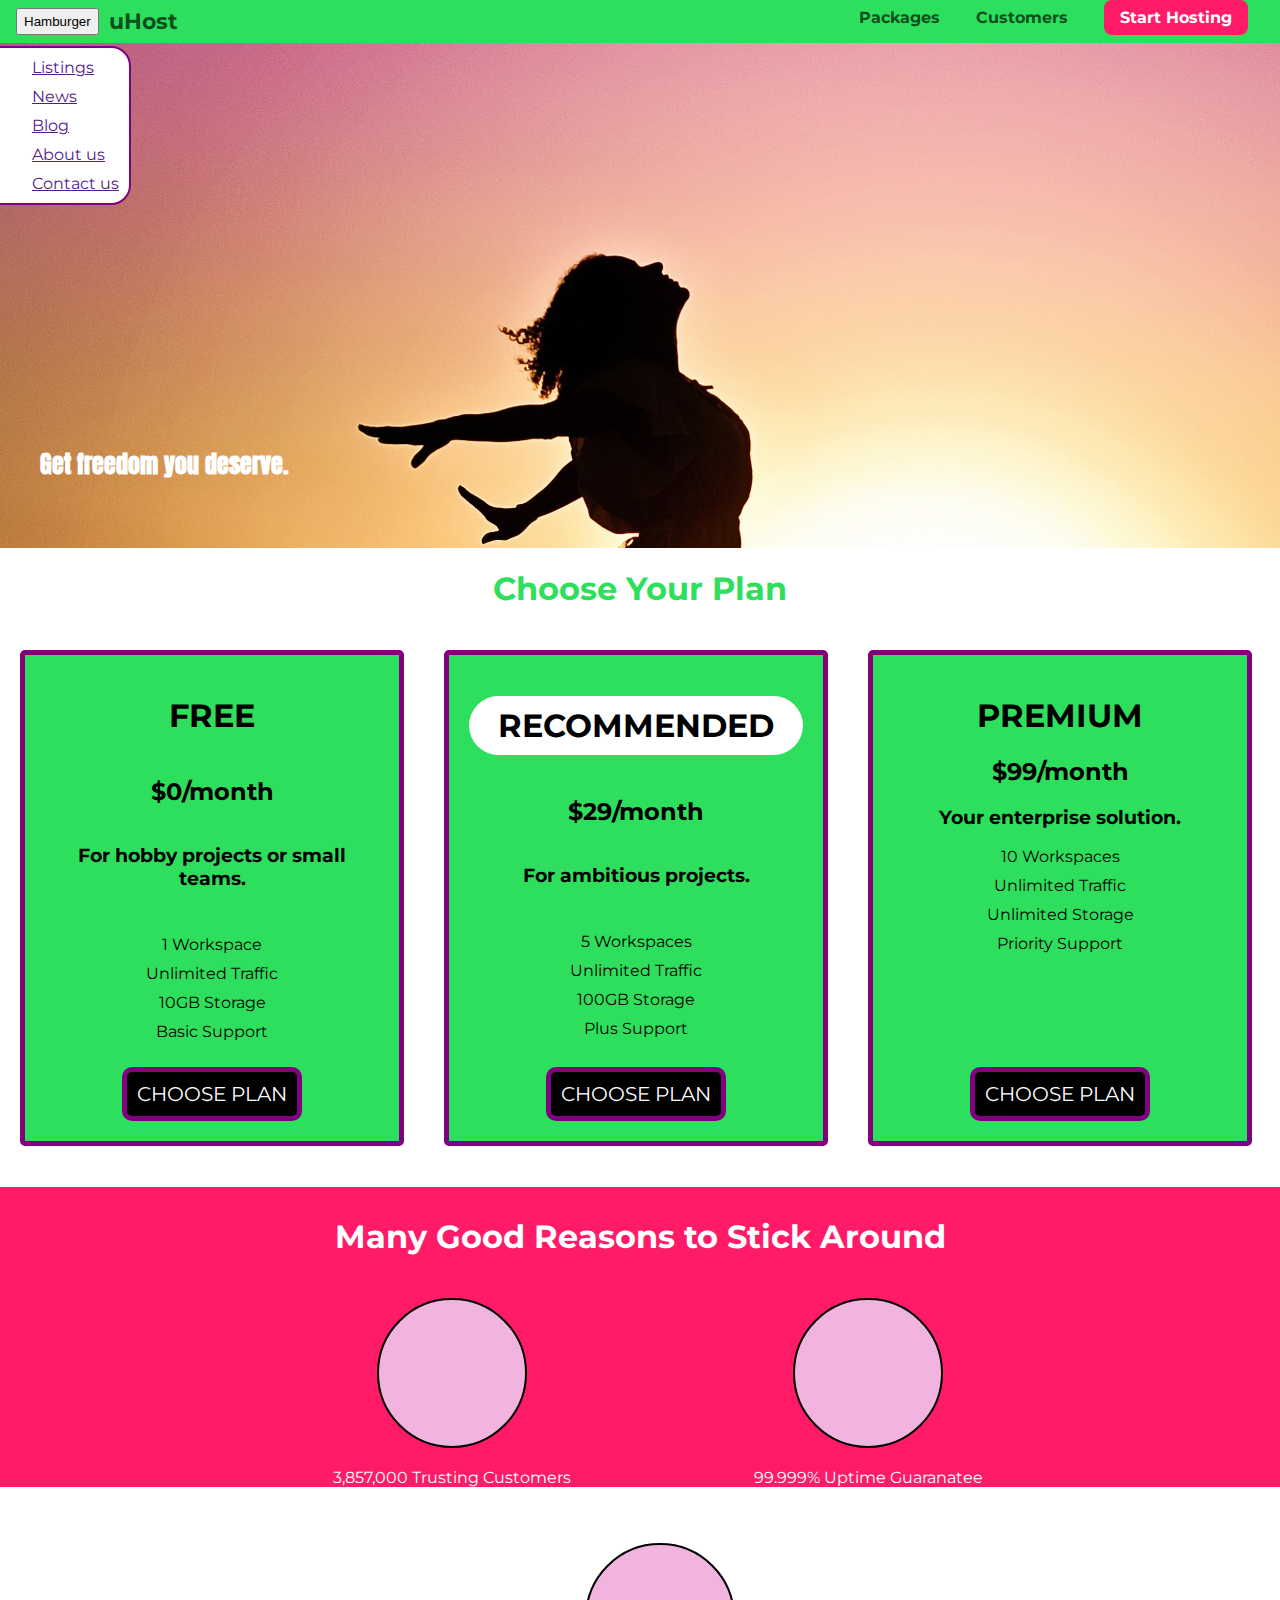
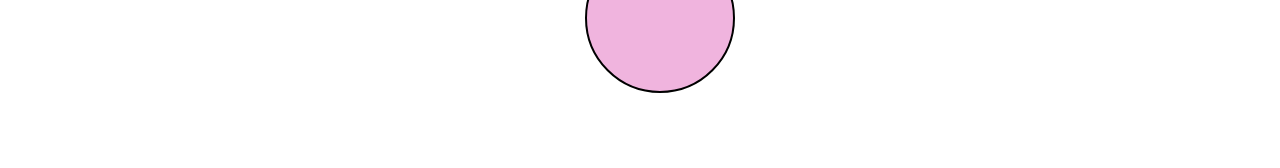
<file: index.html>
<!DOCTYPE html>
<html lang="en">
  <head>
    <meta charset="UTF-8" />
    <meta http-equiv="X-UA-Compatible" content="ie=edge" />

    <title>uHost</title>
    <link rel="shortcut icon" href="favicon.png" />
    <link
      href="https://fonts.googleapis.com/css?family=Anton"
      rel="stylesheet"
    />
    <link
      href="https://fonts.googleapis.com/css?family=Montserrat:400,700"
      rel="stylesheet"
    />
    <link rel="stylesheet" href="main.css" />
  </head>
  <body>
    <header class="main-header">
      <input type="button" class="myHamburger" value="Hamburger"></input>
      <div>
        <nav class="nav-bar">
          <ul class="menu-desktop">
              <li><a href="" class="menu__item">Listings</a></li>
              <li><a href="" class="menu__item">News</a></li>
              <li><a href="" class="menu__item">Blog</a></li>
              <li><a href="" class="menu__item">About us</a></li>
              <li><a href="" class="menu__item">Contact us</a></li>
          </ul>
          </nav>
        <a style="margin-left: 10px;" href="index.html"  class="main-header__brand"> uHost </a>
      </div>
      <nav class="main-nav">
        <ul class="main-nav__items">
          <li class="main-nav__item">
            <a href="packages/index.html">Packages</a>
          </li>
          <li class="main-nav__item">
            <a href="customers/index.html">Customers</a>
          </li>
          <li class="main-nav__item main-nav__item--cta">
            <a href="start-hosting/index.html">Start Hosting</a>
          </li>
        </ul>
      </nav>
    </header>
    <main>
      <section id="product-overview">
        <h1>Get  freedom you deserve.</h1>
      </section>
      <section id="plans">
        <h1 class="section-title">Choose Your Plan</h1>
        <div style="display: flex">
          <article class="someArticle">
            <h1>FREE</h1>
            <h2>$0/month</h2>
            <h3>For hobby projects or small teams.</h3>
            <ul class="ul-list">
              <li>1 Workspace</li>
              <li>Unlimited Traffic</li>
              <li>10GB Storage</li>
              <li>Basic Support</li>
            </ul>
            <button class="buttons">CHOOSE PLAN</button>
          </article>
          <article class="someArticle">
            <h1 class="someArticle-Rec">RECOMMENDED</h1>
            <h2>$29/month</h2>
            <h3>For ambitious projects.</h3>
            <ul class="ul-list">
              <li>5 Workspaces</li>
              <li>Unlimited Traffic</li>
              <li>100GB Storage</li>
              <li>Plus Support</li>
            </ul>
            <button class="buttons">CHOOSE PLAN</button>
          </article>
          <article class="someArticle">
            <div class="upperPart">
              <h1>PREMIUM</h1>
              <h2>$99/month</h2>
              <h3>Your enterprise solution.</h3>
              <ul class="ul-list">
                <li>10 Workspaces</li>
                <li>Unlimited Traffic</li>
                <li>Unlimited Storage</li>
                <li>Priority Support</li>
              </ul>
            </div>
            <button class="buttons">CHOOSE PLAN</button>
          </article>
        </div>
      </section>
      <section class="Good-Reasons">
        <h1>Many Good Reasons to Stick Around</h1>
        <ul>
          <li>
            <span class="dot"></span>
            <p>3,857,000 Trusting Customers</p>
          </li>
          <li>
            <span class="dot"></span>
            <p>99.999% Uptime Guaranatee</p>
          </li>
          <li>
            <span class="dot"></span>
            <p>Fast CDN</p>
          </li>
        </ul>
      </section>
    </main>
   
  </body>
</html>
</file>
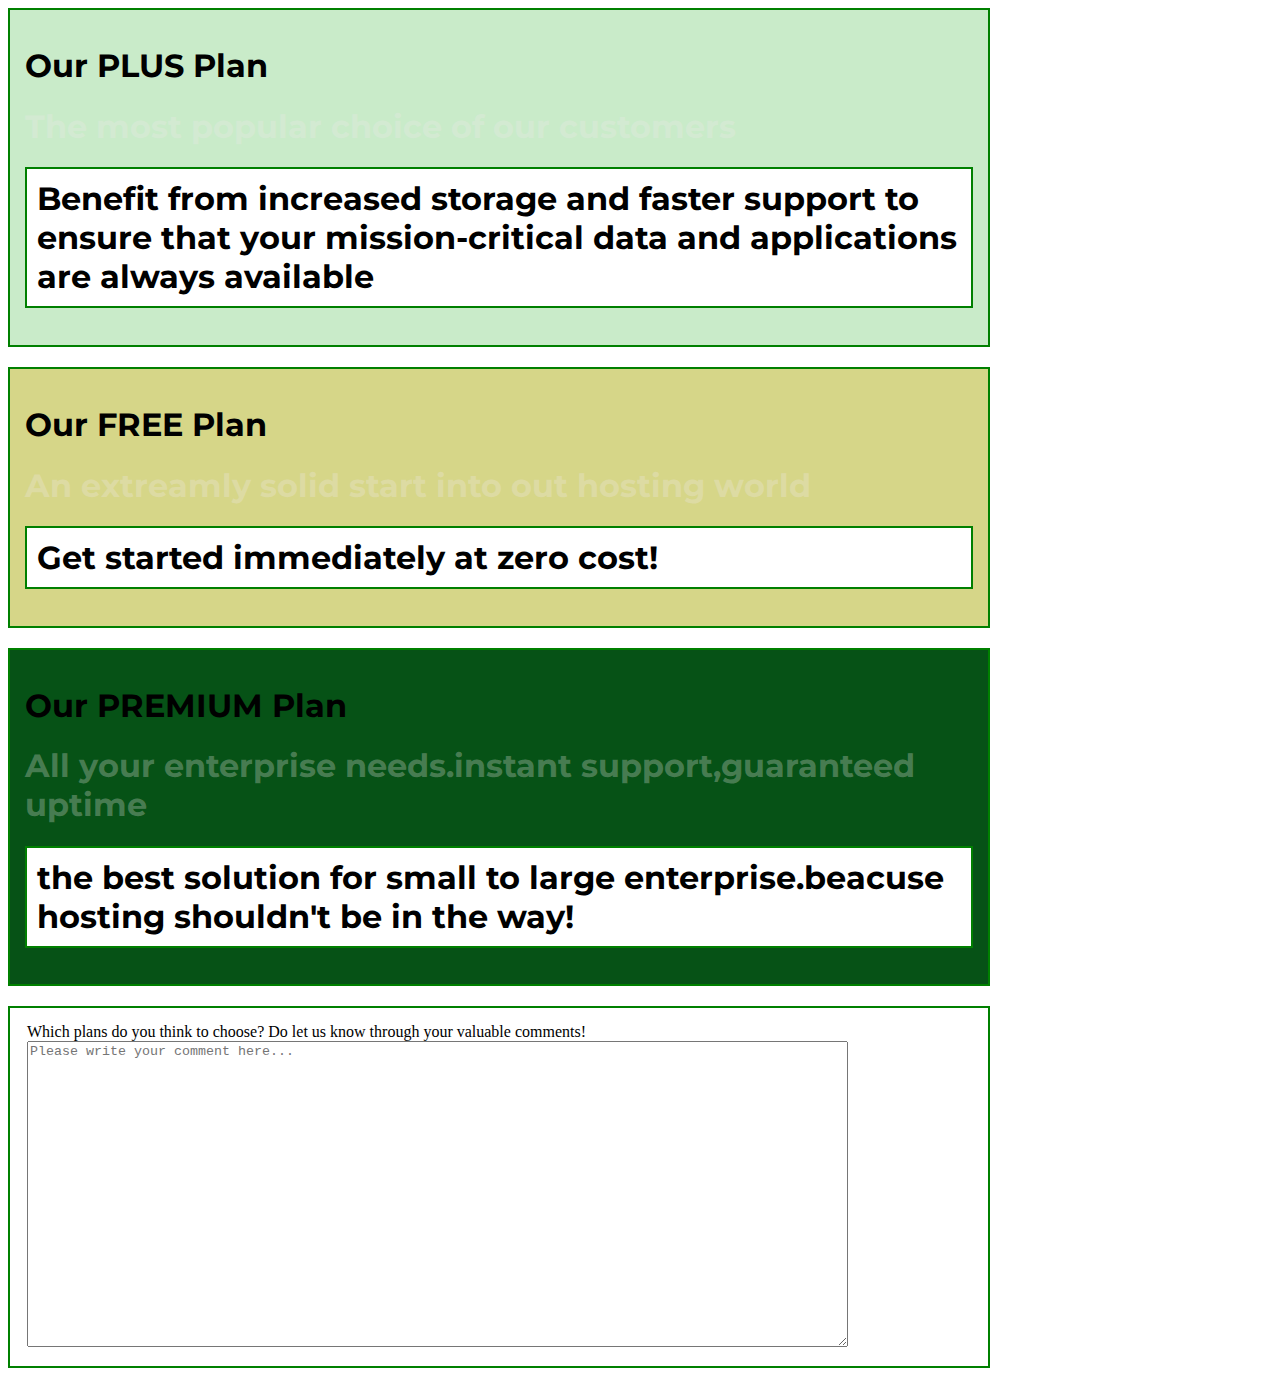
<file: chen.html>
<!DOCTYPE html>
<html lang="en">
  <head>
    <meta charset="UTF-8" />
    <meta http-equiv="X-UA-Compatible" content="ie=edge" />
    <title>uHost</title>
    <link rel="shortcut icon" href="favicon.png" />
    <link
      href="https://fonts.googleapis.com/css?family=Anton"
      rel="stylesheet"
    />
    <link
      href="https://fonts.googleapis.com/css?family=Montserrat:400,700"
      rel="stylesheet"
    />
    <link rel="stylesheet" href="chen.css" />
  </head>

  <body>
   
    <main>
    <div class="first">
        <h1 class="first-h1">Our PLUS Plan</h1>
        <h1 class="second-h1">The most popular choice of our customers </h1>
        <h1 class="third-h1">Benefit from increased storage and faster support to ensure that your mission-critical data and applications are always available</h1>

    </div>
    <div class="second">
        <h1 class="first-h1">Our FREE Plan</h1>
        <h1  class="second-h1">An extreamly solid start into out hosting world </h1>
        <h1 class="third-h1">Get started immediately at zero cost!</h1>

    </div>
    <div class="third">
        <h1 class="first-h1">Our PREMIUM Plan</h1>
        <h1 class="second-h1"> All your enterprise needs.instant support,guaranteed uptime </h1>
        <h1 class="third-h1">the best solution for small to large enterprise.beacuse hosting shouldn't be in the way!</h1>

    </div>
    <div class="comments">
      <legend>
      <label>Which plans do you think to choose? Do let us know through your valuable comments!</label><br>
      <textarea rows="20" cols="100" placeholder="Please write your comment here..."></textarea>
    </legend>
    </div>
    </main>
   
  </body>
</html>
</file>
<file: main.css>
* {
  box-sizing: border-box;
}

body {
  font-family: "Montserrat", sans-serif;
  margin: 0;
}

#product-overview {
  background: url("./pics/freedom.jpg");
  width: 100%;
  height: 528px;
  padding: 10px;
  margin-top: 20px;
}

.section-title {
  color: #2ddf5c;
  text-align: center;
}

#product-overview h1 {
  color: white;
  font-family: "Anton", sans-serif;
  position: relative;
    top: 400px;
    left: 30px;
    font-size: x-large;
}


.main-header {
  width: 100%;
  background: #2ddf5c;
  padding: 8px 16px;
  position: fixed;
  top: 0px;
  z-index: 1;
  display: flex;

}

.main-header > div {
  display: inline-block;
  vertical-align: middle;
}

.main-header__brand {
  color: #0e4f1f;
  text-decoration: none;
  font-weight: bold;
  font-size: 22px;
}

.main-nav {
  display: inline-block;
  text-align: right;
  width: calc(100% - 74px);
  vertical-align: middle;
}

.main-nav__items {
  margin: 0;
  padding: 0;
  list-style: none;
}

.main-nav__item {
  display: inline-block;
  margin: 0 16px;
}

.main-nav__item a {
  text-decoration: none;
  color: #0e4f1f;
  font-weight: bold;
  padding: 3px 0;
}

.main-nav__item a:hover,
.main-nav__item a:active {
  color: white;
  border-bottom: 5px solid white;
}

.main-nav__item--cta a {
  color: white;
  background: #ff1b68;
  padding: 8px 16px;
  border-radius: 8px;
}

.main-nav__item--cta a:hover,
.main-nav__item--cta a:active {
  color: #ff1b68;
  background: white;
  border: none;
}

.someArticle {
  border: solid 5px purple;
  border-radius: 5px;
  width: 30%;
  margin: 20px;
  padding: 20px;
  background-color: #2ddf5c;
  text-align: center;
  position: relative;
  display:flex;
flex-direction: column;
justify-content: space-between;
}
.someArticle-Rec {
  background-color: white;
  border-radius: 30px;
  padding: 10px;
}
.buttons {
  border-radius: 10px;
  border: 5px solid purple;
  font-family: "Montserrat", sans-serif;
  padding: 10px;
  color: white;
  font-size: 20px;
  background-color: black;
  cursor: pointer;
  display:block;
  margin-top: auto;
  margin-left: auto;
  margin-right: auto;
}
.buttons:hover {
  color: red;
}

.ul-list {
    display:block;
  list-style: none;
  padding: 0;
}
.ul-list > li {
  margin: 10px 0;
}
.Good-Reasons{
    background-color: #ff1b68;
    text-align: center;
    list-style:none;
    height: 300px;
}
.Good-Reasons li{
    list-style:none;
    display: inline-block;
    margin:20px;
    width: 30%;
}
.Good-Reasons p{
  color: white;
  font-family: "Montserrat", sans-serif;
}
.Good-Reasons h1{
    color: white;
    font-family: "Montserrat", sans-serif;
    padding-top: 30px; 
  }
.dot {
    height: 150px;
    width: 150px;
    background-color: #f0b4de;
    border-radius: 50%;
    display: inline-block;
    border: solid black 2px;
  }
.myFooter
{
    color: white;
   background-color: black;
   text-align: center;
   
}
.menu-desktop{
  position: fixed;
  list-style: none;
  text-decoration: none;
  left: -20px;
    top: 30px;
    background-color: white;
    border: solid 2px purple;
    border-radius:20px ;
    ;
}
.menu-desktop li {
margin: 10px
};




.nav-bar{
  position: fixed;
}
.myHamburger{
  display: inline-block;
}
</file>
<file: chen.css>
div {
  border: solid green 2px;
  width: 75%;
  margin-bottom: 20px;
  padding: 15px;
}

.first {
  background-color: rgb(201, 235, 201);
}
.second {
  background-color: rgb(214, 214, 136);
  
}
.third {
  background-color: rgb(6, 82, 22);
}

.first-h1 {
  font-weight: bold;
  color: black;
  font-family: "Montserrat", sans-serif;
}

.second-h1 {
  font-weight: bold;
  color: rgba(240, 233, 233, 0.295);
  font-family: "Montserrat", sans-serif;
}
.third-h1 {
  background-color: white;
  border: solid green 2px;
  text-align: left;
  font-family: "Montserrat", sans-serif;
  padding: 10px;
}
</file>
